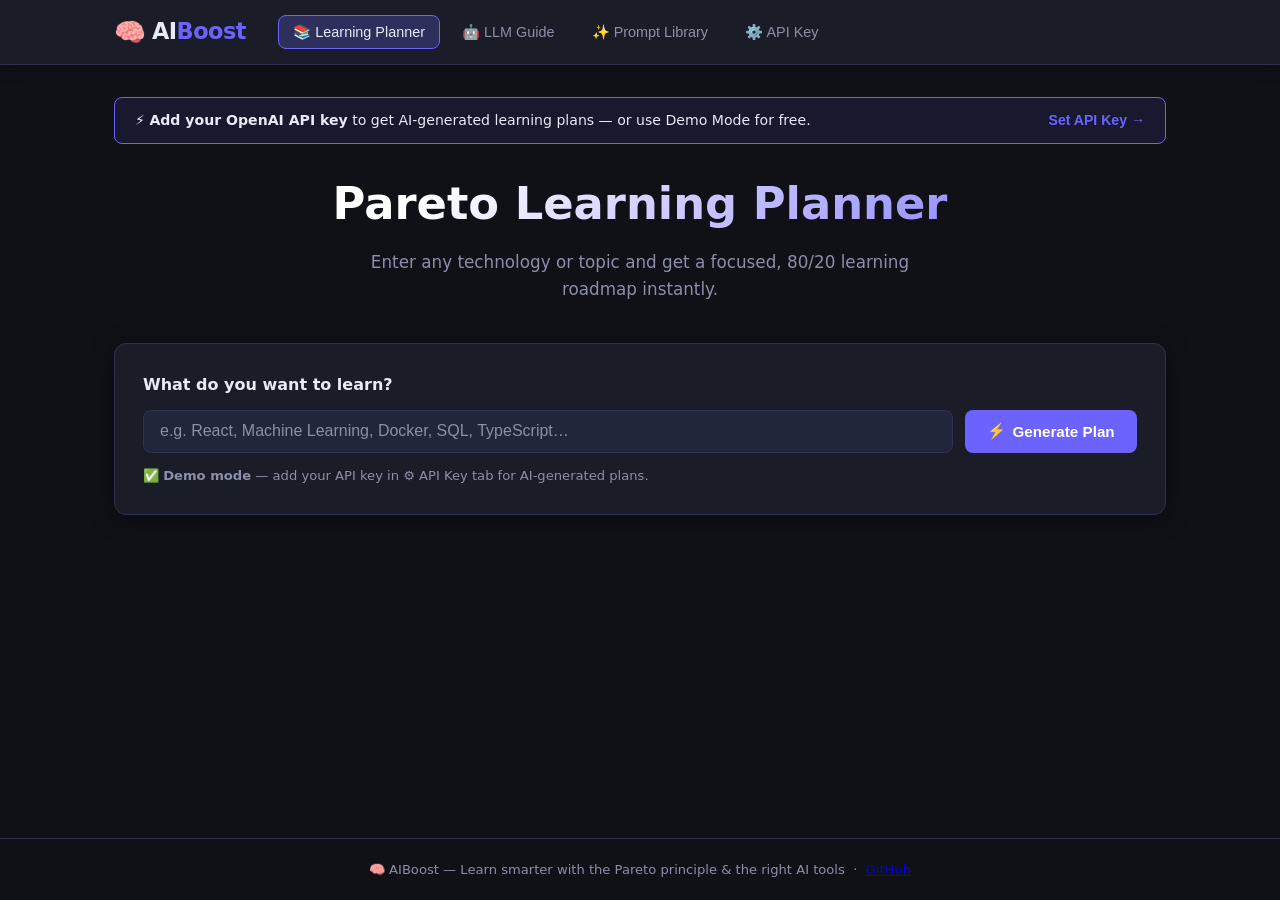
<file: docs/index.html>
<!DOCTYPE html>
<html lang="en">
<head>
  <meta charset="UTF-8" />
  <meta name="viewport" content="width=device-width, initial-scale=1.0" />
  <title>AIBoost — AI Usage & Learning Planner</title>
  <link rel="stylesheet" href="style.css" />
</head>
<body>
  <!-- ===== HEADER ===== -->
  <header class="site-header">
    <div class="header-inner">
      <div class="logo">
        <span class="logo-icon">🧠</span>
        <span class="logo-text">AI<span class="accent">Boost</span></span>
      </div>
      <nav class="main-nav">
        <button class="nav-btn active" data-tab="planner">📚 Learning Planner</button>
        <button class="nav-btn" data-tab="llm-guide">🤖 LLM Guide</button>
        <button class="nav-btn" data-tab="prompts">✨ Prompt Library</button>
        <button class="nav-btn" data-tab="settings">⚙️ API Key</button>
      </nav>
    </div>
  </header>

  <!-- ===== MAIN CONTENT ===== -->
  <main class="main-content">

    <!-- ─── API KEY BANNER (shown when no key is set) ─── -->
    <div id="api-key-banner" class="api-key-banner hidden">
      <span>⚡ <strong>Add your OpenAI API key</strong> to get AI-generated learning plans — or use Demo Mode for free.</span>
      <button class="btn-link" id="banner-settings-btn">Set API Key →</button>
    </div>

    <!-- ─── TAB: LEARNING PLANNER ─── -->
    <section id="tab-planner" class="tab-panel active">
      <div class="hero">
        <h1>Pareto Learning Planner</h1>
        <p class="hero-sub">Enter any technology or topic and get a focused, 80/20 learning roadmap instantly.</p>
      </div>

      <div class="planner-card card">
        <form id="planner-form">
          <label for="topic-input" class="form-label">What do you want to learn?</label>
          <div class="input-row">
            <input
              id="topic-input"
              type="text"
              class="topic-input"
              placeholder="e.g. React, Machine Learning, Docker, SQL, TypeScript…"
              autocomplete="off"
              required
            />
            <button type="submit" class="btn-primary" id="generate-btn">
              <span class="btn-icon">⚡</span> Generate Plan
            </button>
          </div>
          <p class="hint" id="mode-hint">✅ <strong>Demo mode</strong> — add your OpenAI API key in ⚙️ API Key tab for AI-generated plans.</p>
        </form>
      </div>

      <!-- Loading state -->
      <div id="planner-loading" class="loading-state hidden">
        <div class="spinner"></div>
        <p>Crafting your Pareto learning plan…</p>
      </div>

      <!-- Error state -->
      <div id="planner-error" class="error-banner hidden"></div>

      <!-- Result -->
      <div id="planner-result" class="hidden"></div>
    </section>

    <!-- ─── TAB: LLM GUIDE ─── -->
    <section id="tab-llm-guide" class="tab-panel hidden">
      <div class="hero">
        <h1>LLM Usage Guide</h1>
        <p class="hero-sub">Master every major AI model — know their strengths, ideal prompting patterns, and what to avoid.</p>
      </div>
      <div id="llm-grid" class="llm-grid"></div>
    </section>

    <!-- ─── TAB: PROMPT LIBRARY ─── -->
    <section id="tab-prompts" class="tab-panel hidden">
      <div class="hero">
        <h1>Prompt Library</h1>
        <p class="hero-sub">Ready-to-use prompt templates. Click any card to copy it to your clipboard.</p>
      </div>
      <div id="prompts-grid" class="prompts-grid"></div>
    </section>

    <!-- ─── TAB: SETTINGS ─── -->
    <section id="tab-settings" class="tab-panel hidden">
      <div class="hero">
        <h1>API Key &amp; Model Settings</h1>
        <p class="hero-sub">Your API key is stored only in this browser session and is never committed to any code.</p>
      </div>

      <div class="card settings-card">

        <!-- ── Provider ── -->
        <h2 class="settings-heading">🤖 AI Provider</h2>
        <p class="settings-desc">Choose which AI service to use for generating learning plans.</p>
        <div class="provider-selector" id="provider-selector" style="margin-top:0.75rem;">
          <button class="provider-btn active" data-provider="gemini">✨ Google Gemini <span class="provider-badge">Free tier available</span></button>
          <button class="provider-btn" data-provider="openai">🤖 OpenAI</button>
        </div>

        <hr class="divider" />

        <!-- ── API Key ── -->
        <h2 class="settings-heading">🔑 API Key</h2>
        <p class="settings-desc" id="key-desc-gemini">
          Get a free Gemini key at <a href="https://aistudio.google.com/apikey" target="_blank" rel="noopener">aistudio.google.com/apikey</a>.
          The free tier includes generous daily limits.
        </p>
        <p class="settings-desc hidden" id="key-desc-openai">
          Get your key at <a href="https://platform.openai.com/api-keys" target="_blank" rel="noopener">platform.openai.com/api-keys</a>.
          <code>gpt-4o-mini</code> costs roughly $0.0001 per plan.
        </p>
        <p class="settings-desc" style="margin-top:0.4rem;">
          🔒 Stored in <strong>in-memory page state</strong> only — it is not written to browser storage.
        </p>
        <div class="input-row" style="margin-top:0.9rem;">
          <input
            id="api-key-input"
            type="password"
            class="topic-input"
            placeholder="Paste your API key…"
            autocomplete="off"
            spellcheck="false"
          />
          <button id="save-key-btn" class="btn-primary">Save Key</button>
          <button id="clear-key-btn" class="btn-secondary">Clear</button>
        </div>
        <div id="key-status" class="key-status hidden"></div>

        <hr class="divider" />

        <!-- ── Model ── -->
        <h2 class="settings-heading">🎯 Model</h2>
        <p class="settings-desc" id="model-desc">Select the model to use for generating learning plans.</p>
        <div class="model-selector-row" style="margin-top:0.75rem;">
          <select id="model-select" class="model-select"></select>
          <button id="save-model-btn" class="btn-secondary">Save</button>
        </div>
        <div id="model-rate-limits" class="rate-limits-info hidden"></div>

        <hr class="divider" />

        <!-- ── Custom Base URL (advanced) ── -->
        <details class="advanced-details">
          <summary class="settings-heading" style="cursor:pointer; list-style:none; display:flex; align-items:center; gap:0.4rem;">
            🔗 Custom Base URL <span style="font-size:0.8rem; font-weight:400; color:var(--text-muted)">(advanced — for Ollama, LM Studio, or other providers)</span>
          </summary>
          <p class="settings-desc" style="margin-top:0.5rem;">Leave blank to use the default endpoint for the selected provider.</p>
          <div class="input-row" style="margin-top:0.8rem;">
            <input
              id="base-url-input"
              type="text"
              class="topic-input"
              placeholder="e.g. http://localhost:11434/v1"
            />
            <button id="save-base-url-btn" class="btn-secondary">Save</button>
          </div>
        </details>

      </div>
    </section>

  </main>

  <!-- ===== FOOTER ===== -->
  <footer class="site-footer">
    <p>🧠 AIBoost — Learn smarter with the Pareto principle &amp; the right AI tools &nbsp;·&nbsp; <a href="https://github.com/uktentu/ai_usage_for_me" target="_blank" rel="noopener">GitHub</a></p>
  </footer>

  <!-- ===== TOAST ===== -->
  <div id="toast" class="toast hidden"></div>

  <script src="app.js"></script>
</body>
</html>
</file>
<file: docs/style.css>
/* ========== RESET & BASE ========== */
*, *::before, *::after { box-sizing: border-box; margin: 0; padding: 0; }

:root {
  --bg: #0f1117;
  --surface: #1a1d27;
  --surface2: #22263a;
  --border: #2e3250;
  --accent: #6c63ff;
  --accent-hover: #7c74ff;
  --accent-glow: rgba(108, 99, 255, 0.25);
  --text: #e8eaf6;
  --text-muted: #8b8fa8;
  --success: #22c55e;
  --warning: #f59e0b;
  --danger: #ef4444;
  --radius: 12px;
  --radius-sm: 8px;
  --shadow: 0 4px 24px rgba(0,0,0,0.4);
  --transition: 0.2s ease;
}

body {
  font-family: 'Segoe UI', system-ui, -apple-system, sans-serif;
  background: var(--bg);
  color: var(--text);
  min-height: 100vh;
  display: flex;
  flex-direction: column;
  line-height: 1.6;
}

/* ========== HEADER ========== */
.site-header {
  background: var(--surface);
  border-bottom: 1px solid var(--border);
  position: sticky;
  top: 0;
  z-index: 100;
  box-shadow: 0 2px 16px rgba(0,0,0,0.3);
}

.header-inner {
  max-width: 1100px;
  margin: 0 auto;
  padding: 0 1.5rem;
  display: flex;
  align-items: center;
  gap: 2rem;
  height: 64px;
}

.logo {
  display: flex;
  align-items: center;
  gap: 0.4rem;
  font-size: 1.4rem;
  font-weight: 700;
  letter-spacing: -0.5px;
  text-decoration: none;
  color: var(--text);
  flex-shrink: 0;
}
.logo-icon { font-size: 1.6rem; }
.logo .accent { color: var(--accent); }

.main-nav {
  display: flex;
  gap: 0.4rem;
  flex-wrap: wrap;
}

.nav-btn {
  background: transparent;
  border: 1px solid transparent;
  border-radius: var(--radius-sm);
  color: var(--text-muted);
  cursor: pointer;
  font-size: 0.9rem;
  font-weight: 500;
  padding: 0.45rem 0.9rem;
  transition: var(--transition);
  white-space: nowrap;
}
.nav-btn:hover { background: var(--surface2); color: var(--text); }
.nav-btn.active {
  background: var(--accent-glow);
  border-color: var(--accent);
  color: var(--text);
}

/* ========== MAIN CONTENT ========== */
.main-content {
  flex: 1;
  max-width: 1100px;
  margin: 0 auto;
  width: 100%;
  padding: 2rem 1.5rem;
}

/* ========== TAB PANELS ========== */
.tab-panel { display: block; }
.tab-panel.hidden { display: none; }

/* ========== HERO ========== */
.hero {
  text-align: center;
  margin-bottom: 2.5rem;
}
.hero h1 {
  font-size: clamp(1.8rem, 4vw, 2.8rem);
  font-weight: 800;
  background: linear-gradient(135deg, #fff 30%, var(--accent));
  -webkit-background-clip: text;
  -webkit-text-fill-color: transparent;
  background-clip: text;
  margin-bottom: 0.6rem;
}
.hero-sub {
  color: var(--text-muted);
  font-size: 1.05rem;
  max-width: 600px;
  margin: 0 auto;
}

/* ========== CARD ========== */
.card {
  background: var(--surface);
  border: 1px solid var(--border);
  border-radius: var(--radius);
  padding: 1.75rem;
  box-shadow: var(--shadow);
}

/* ========== PLANNER FORM ========== */
.planner-card { margin-bottom: 2rem; }

.form-label {
  display: block;
  font-weight: 600;
  font-size: 1rem;
  margin-bottom: 0.8rem;
}

.input-row {
  display: flex;
  gap: 0.75rem;
}

.topic-input {
  flex: 1;
  background: var(--surface2);
  border: 1.5px solid var(--border);
  border-radius: var(--radius-sm);
  color: var(--text);
  font-size: 1rem;
  padding: 0.7rem 1rem;
  transition: var(--transition);
  outline: none;
}
.topic-input::placeholder { color: var(--text-muted); }
.topic-input:focus { border-color: var(--accent); box-shadow: 0 0 0 3px var(--accent-glow); }

.btn-primary {
  background: var(--accent);
  border: none;
  border-radius: var(--radius-sm);
  color: #fff;
  cursor: pointer;
  font-size: 0.95rem;
  font-weight: 600;
  padding: 0.7rem 1.4rem;
  transition: var(--transition);
  white-space: nowrap;
  display: flex;
  align-items: center;
  gap: 0.4rem;
}
.btn-primary:hover { background: var(--accent-hover); transform: translateY(-1px); }
.btn-primary:active { transform: none; }
.btn-primary:disabled { opacity: 0.5; cursor: not-allowed; transform: none; }

.hint {
  color: var(--text-muted);
  font-size: 0.82rem;
  margin-top: 0.75rem;
}
.hint code {
  background: var(--surface2);
  border-radius: 4px;
  padding: 0 4px;
  font-size: 0.8rem;
}

/* ========== LOADING ========== */
.loading-state {
  text-align: center;
  padding: 3rem 1rem;
  color: var(--text-muted);
}
.spinner {
  width: 40px;
  height: 40px;
  border: 3px solid var(--border);
  border-top-color: var(--accent);
  border-radius: 50%;
  animation: spin 0.8s linear infinite;
  margin: 0 auto 1rem;
}
@keyframes spin { to { transform: rotate(360deg); } }

/* ========== ERROR BANNER ========== */
.error-banner {
  background: rgba(239,68,68,0.12);
  border: 1px solid var(--danger);
  border-radius: var(--radius-sm);
  color: #fca5a5;
  padding: 1rem 1.25rem;
  margin-bottom: 1.5rem;
}

/* ========== LEARNING PLAN RESULT ========== */
.plan-header {
  margin-bottom: 2rem;
}
.plan-topic {
  font-size: 1.8rem;
  font-weight: 800;
  color: var(--accent);
  margin-bottom: 0.5rem;
}
.plan-summary {
  color: var(--text-muted);
  font-size: 1rem;
  margin-bottom: 1rem;
}
.pareto-box {
  background: linear-gradient(135deg, rgba(108,99,255,0.15), rgba(108,99,255,0.05));
  border: 1px solid var(--accent);
  border-radius: var(--radius-sm);
  padding: 1rem 1.25rem;
  font-size: 0.95rem;
}
.pareto-box strong { color: var(--accent); }

.demo-notice {
  background: rgba(245,158,11,0.1);
  border: 1px solid var(--warning);
  border-radius: var(--radius-sm);
  color: #fde68a;
  font-size: 0.85rem;
  padding: 0.6rem 1rem;
  margin-bottom: 1.5rem;
}

/* Phases grid */
.phases-grid {
  display: grid;
  grid-template-columns: repeat(auto-fit, minmax(280px, 1fr));
  gap: 1.25rem;
  margin-bottom: 2rem;
}
.phase-card {
  background: var(--surface);
  border: 1px solid var(--border);
  border-radius: var(--radius);
  padding: 1.5rem;
  position: relative;
  overflow: hidden;
}
.phase-card::before {
  content: '';
  position: absolute;
  top: 0; left: 0; right: 0;
  height: 3px;
  background: linear-gradient(90deg, var(--accent), #a78bfa);
}
.phase-num {
  background: var(--accent-glow);
  border: 1px solid var(--accent);
  border-radius: 50%;
  color: var(--accent);
  font-size: 0.75rem;
  font-weight: 700;
  width: 28px; height: 28px;
  display: inline-flex;
  align-items: center;
  justify-content: center;
  margin-bottom: 0.6rem;
}
.phase-title { font-size: 1.05rem; font-weight: 700; margin-bottom: 0.2rem; }
.phase-duration { color: var(--accent); font-size: 0.8rem; font-weight: 600; margin-bottom: 0.5rem; }
.phase-goal { color: var(--text-muted); font-size: 0.88rem; margin-bottom: 1rem; }

.phase-section-title {
  font-size: 0.78rem;
  font-weight: 700;
  text-transform: uppercase;
  letter-spacing: 0.05em;
  color: var(--text-muted);
  margin-bottom: 0.35rem;
  margin-top: 0.8rem;
}
.phase-list {
  list-style: none;
  display: flex;
  flex-direction: column;
  gap: 0.25rem;
}
.phase-list li {
  font-size: 0.86rem;
  color: var(--text);
  padding-left: 1.1rem;
  position: relative;
}
.phase-list li::before {
  content: '→';
  color: var(--accent);
  position: absolute;
  left: 0;
  font-size: 0.8rem;
}
.phase-project {
  background: var(--surface2);
  border-radius: var(--radius-sm);
  font-size: 0.84rem;
  margin-top: 0.6rem;
  padding: 0.6rem 0.8rem;
}
.phase-project strong { color: var(--success); }

/* Info columns */
.info-cols {
  display: grid;
  grid-template-columns: repeat(auto-fit, minmax(240px, 1fr));
  gap: 1.25rem;
  margin-bottom: 2rem;
}
.info-card {
  background: var(--surface);
  border: 1px solid var(--border);
  border-radius: var(--radius);
  padding: 1.25rem;
}
.info-card-title {
  font-size: 0.95rem;
  font-weight: 700;
  margin-bottom: 0.8rem;
  display: flex;
  align-items: center;
  gap: 0.4rem;
}
.info-list {
  list-style: none;
  display: flex;
  flex-direction: column;
  gap: 0.4rem;
}
.info-list li {
  font-size: 0.86rem;
  color: var(--text-muted);
  padding-left: 1.1rem;
  position: relative;
}
.info-list li::before {
  content: '•';
  color: var(--accent);
  position: absolute;
  left: 0;
}

/* ========== LLM GUIDE ========== */
.llm-grid {
  display: grid;
  grid-template-columns: repeat(auto-fit, minmax(320px, 1fr));
  gap: 1.25rem;
}
.llm-card {
  background: var(--surface);
  border: 1px solid var(--border);
  border-radius: var(--radius);
  padding: 1.5rem;
  transition: var(--transition);
}
.llm-card:hover { border-color: var(--accent); transform: translateY(-2px); box-shadow: var(--shadow); }

.llm-card-header {
  display: flex;
  align-items: center;
  gap: 0.6rem;
  margin-bottom: 1.2rem;
}
.llm-icon { font-size: 1.8rem; }
.llm-name { font-size: 1.05rem; font-weight: 700; }

.llm-section { margin-bottom: 1rem; }
.llm-section-title {
  font-size: 0.75rem;
  font-weight: 700;
  text-transform: uppercase;
  letter-spacing: 0.05em;
  margin-bottom: 0.4rem;
}
.tag-list {
  display: flex;
  flex-wrap: wrap;
  gap: 0.4rem;
}
.tag {
  background: var(--surface2);
  border: 1px solid var(--border);
  border-radius: 20px;
  font-size: 0.78rem;
  padding: 0.2rem 0.65rem;
  color: var(--text-muted);
}

.tip-list {
  list-style: none;
  display: flex;
  flex-direction: column;
  gap: 0.3rem;
}
.tip-list li {
  font-size: 0.84rem;
  color: var(--text-muted);
  padding-left: 1.2rem;
  position: relative;
}
.tip-list li::before {
  content: '💡';
  font-size: 0.7rem;
  position: absolute;
  left: 0;
  top: 2px;
}

/* ========== PROMPT LIBRARY ========== */
.prompts-grid {
  display: flex;
  flex-direction: column;
  gap: 2rem;
}
.prompt-category-title {
  font-size: 1.2rem;
  font-weight: 700;
  margin-bottom: 1rem;
  display: flex;
  align-items: center;
  gap: 0.5rem;
}
.prompt-cards-row {
  display: grid;
  grid-template-columns: repeat(auto-fill, minmax(280px, 1fr));
  gap: 1rem;
}
.prompt-card {
  background: var(--surface);
  border: 1px solid var(--border);
  border-radius: var(--radius);
  padding: 1.25rem;
  cursor: pointer;
  transition: var(--transition);
  position: relative;
}
.prompt-card:hover { border-color: var(--accent); background: var(--surface2); }
.prompt-card-title { font-size: 0.95rem; font-weight: 700; margin-bottom: 0.5rem; }
.prompt-card-text {
  font-size: 0.82rem;
  color: var(--text-muted);
  line-height: 1.5;
  display: -webkit-box;
  -webkit-line-clamp: 3;
  -webkit-box-orient: vertical;
  overflow: hidden;
}
.copy-badge {
  position: absolute;
  top: 0.75rem;
  right: 0.75rem;
  background: var(--surface2);
  border: 1px solid var(--border);
  border-radius: 6px;
  font-size: 0.72rem;
  padding: 0.15rem 0.45rem;
  color: var(--text-muted);
  opacity: 0;
  transition: var(--transition);
}
.prompt-card:hover .copy-badge { opacity: 1; }

/* ========== TOAST ========== */
.toast {
  position: fixed;
  bottom: 2rem;
  left: 50%;
  transform: translateX(-50%) translateY(0);
  background: var(--success);
  color: #fff;
  font-weight: 600;
  font-size: 0.9rem;
  padding: 0.6rem 1.4rem;
  border-radius: 30px;
  box-shadow: 0 4px 16px rgba(34,197,94,0.4);
  transition: opacity 0.3s ease, transform 0.3s ease;
  z-index: 9999;
}
.toast.hidden { opacity: 0; pointer-events: none; transform: translateX(-50%) translateY(12px); }

/* ========== FOOTER ========== */
.site-footer {
  border-top: 1px solid var(--border);
  color: var(--text-muted);
  font-size: 0.82rem;
  padding: 1.25rem 1.5rem;
  text-align: center;
}

/* ========== UTILITY ========== */
.hidden { display: none !important; }

/* ========== RESPONSIVE ========== */
@media (max-width: 600px) {
  .header-inner { gap: 1rem; }
  .nav-btn { font-size: 0.8rem; padding: 0.4rem 0.6rem; }
  .input-row { flex-direction: column; }
  .btn-primary { justify-content: center; }
  .logo-text { display: none; }
}

/* ========== SETTINGS TAB ========== */
.settings-card { max-width: 700px; }
.settings-heading { font-size: 1.05rem; font-weight: 700; margin-bottom: 0.5rem; }
.settings-desc { color: var(--text-muted); font-size: 0.88rem; margin-bottom: 0.25rem; }
.settings-desc a { color: var(--accent); text-decoration: none; }
.settings-desc a:hover { text-decoration: underline; }
.divider { border: none; border-top: 1px solid var(--border); margin: 1.5rem 0; }
.checkbox-label { display: flex; align-items: center; gap: 0.5rem; font-size: 0.85rem; color: var(--text-muted); cursor: pointer; }
.checkbox-label input { accent-color: var(--accent); }
.key-status { margin-top: 0.75rem; padding: 0.5rem 0.9rem; border-radius: var(--radius-sm); font-size: 0.85rem; font-weight: 600; }
.key-status.ok { background: rgba(34,197,94,0.12); border: 1px solid var(--success); color: #86efac; }
.key-status.cleared { background: rgba(239,68,68,0.1); border: 1px solid var(--danger); color: #fca5a5; }
.btn-secondary {
  background: var(--surface2);
  border: 1px solid var(--border);
  border-radius: var(--radius-sm);
  color: var(--text);
  cursor: pointer;
  font-size: 0.9rem;
  font-weight: 600;
  padding: 0.7rem 1.1rem;
  transition: var(--transition);
  white-space: nowrap;
}
.btn-secondary:hover { border-color: var(--accent); color: var(--accent); }

/* ========== API KEY BANNER ========== */
.api-key-banner {
  background: rgba(108,99,255,0.1);
  border: 1px solid var(--accent);
  border-radius: var(--radius-sm);
  padding: 0.7rem 1.25rem;
  margin-bottom: 1.5rem;
  display: flex;
  align-items: center;
  justify-content: space-between;
  gap: 1rem;
  font-size: 0.88rem;
  flex-wrap: wrap;
}
.btn-link {
  background: none;
  border: none;
  color: var(--accent);
  cursor: pointer;
  font-size: 0.88rem;
  font-weight: 600;
  white-space: nowrap;
  padding: 0;
}
.btn-link:hover { text-decoration: underline; }

/* ========== PROVIDER SELECTOR ========== */
.provider-selector {
  display: flex;
  gap: 0.75rem;
  flex-wrap: wrap;
}
.provider-btn {
  background: var(--surface2);
  border: 1.5px solid var(--border);
  border-radius: var(--radius-sm);
  color: var(--text-muted);
  cursor: pointer;
  font-size: 0.9rem;
  font-weight: 600;
  padding: 0.6rem 1.1rem;
  transition: var(--transition);
  display: flex;
  align-items: center;
  gap: 0.5rem;
}
.provider-btn:hover { border-color: var(--accent); color: var(--text); }
.provider-btn.active {
  background: var(--accent-glow);
  border-color: var(--accent);
  color: var(--text);
}
.provider-badge {
  background: rgba(34,197,94,0.15);
  border: 1px solid var(--success);
  border-radius: 20px;
  color: #86efac;
  font-size: 0.7rem;
  font-weight: 700;
  padding: 0.1rem 0.5rem;
}

/* ========== MODEL SELECT ========== */
.model-selector-row {
  display: flex;
  gap: 0.75rem;
  align-items: center;
  flex-wrap: wrap;
}
.model-select {
  background: var(--surface2);
  border: 1.5px solid var(--border);
  border-radius: var(--radius-sm);
  color: var(--text);
  cursor: pointer;
  font-size: 0.95rem;
  padding: 0.65rem 1rem;
  min-width: 260px;
  outline: none;
  transition: var(--transition);
  appearance: auto;
}
.model-select:focus { border-color: var(--accent); box-shadow: 0 0 0 3px var(--accent-glow); }

/* ========== RATE LIMITS INFO ========== */
.rate-limits-info {
  margin-top: 0.7rem;
  background: rgba(108,99,255,0.08);
  border: 1px solid var(--border);
  border-radius: var(--radius-sm);
  padding: 0.7rem 1rem;
  font-size: 0.82rem;
  color: var(--text-muted);
}
.rate-limits-info table { border-collapse: collapse; width: 100%; }
.rate-limits-info th {
  color: var(--text-muted);
  font-size: 0.75rem;
  font-weight: 700;
  letter-spacing: 0.04em;
  padding: 0.25rem 0.5rem;
  text-align: left;
  text-transform: uppercase;
}
.rate-limits-info td { padding: 0.25rem 0.5rem; color: var(--text); }
.rate-limits-info tr.active-row td { color: var(--accent); font-weight: 600; }

/* ========== ADVANCED DETAILS ========== */
.advanced-details { margin-top: 0; }
.advanced-details summary::-webkit-details-marker { display: none; }
.advanced-details[open] summary { margin-bottom: 0.25rem; }
</file>
